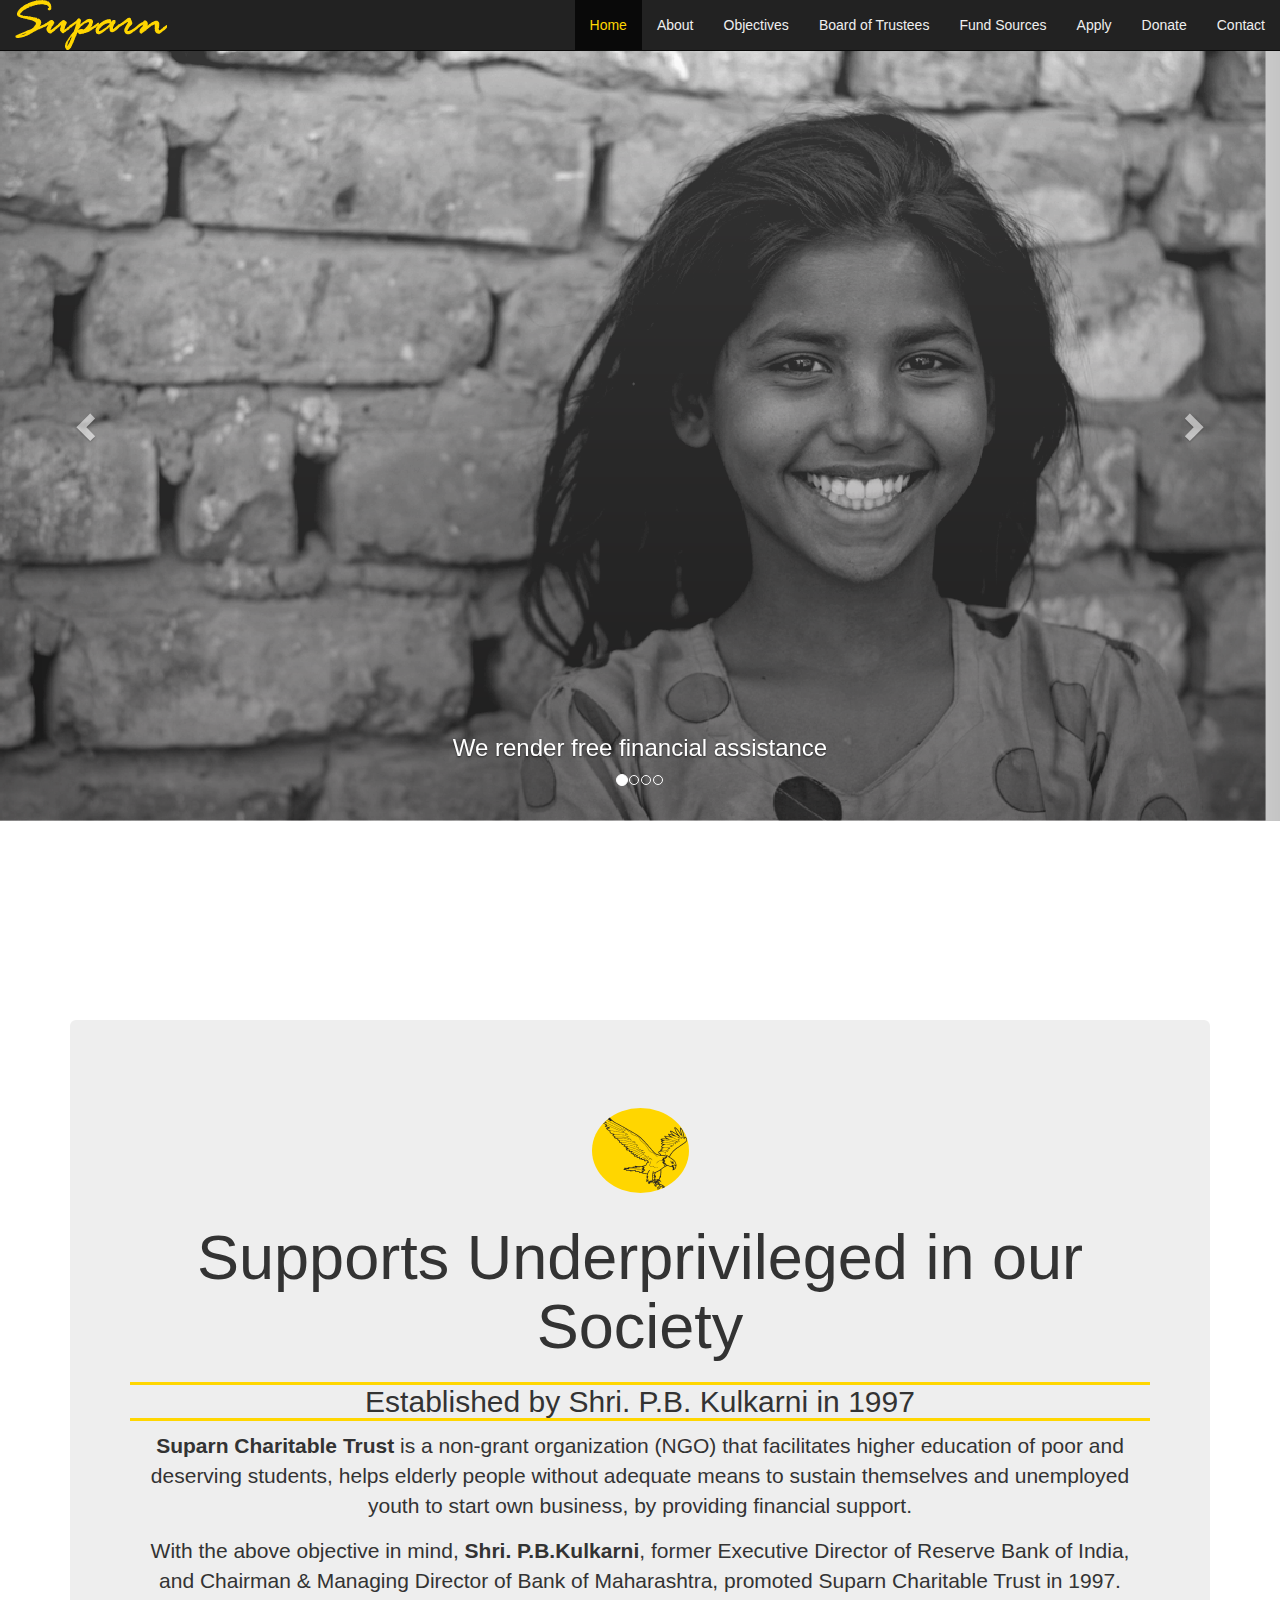
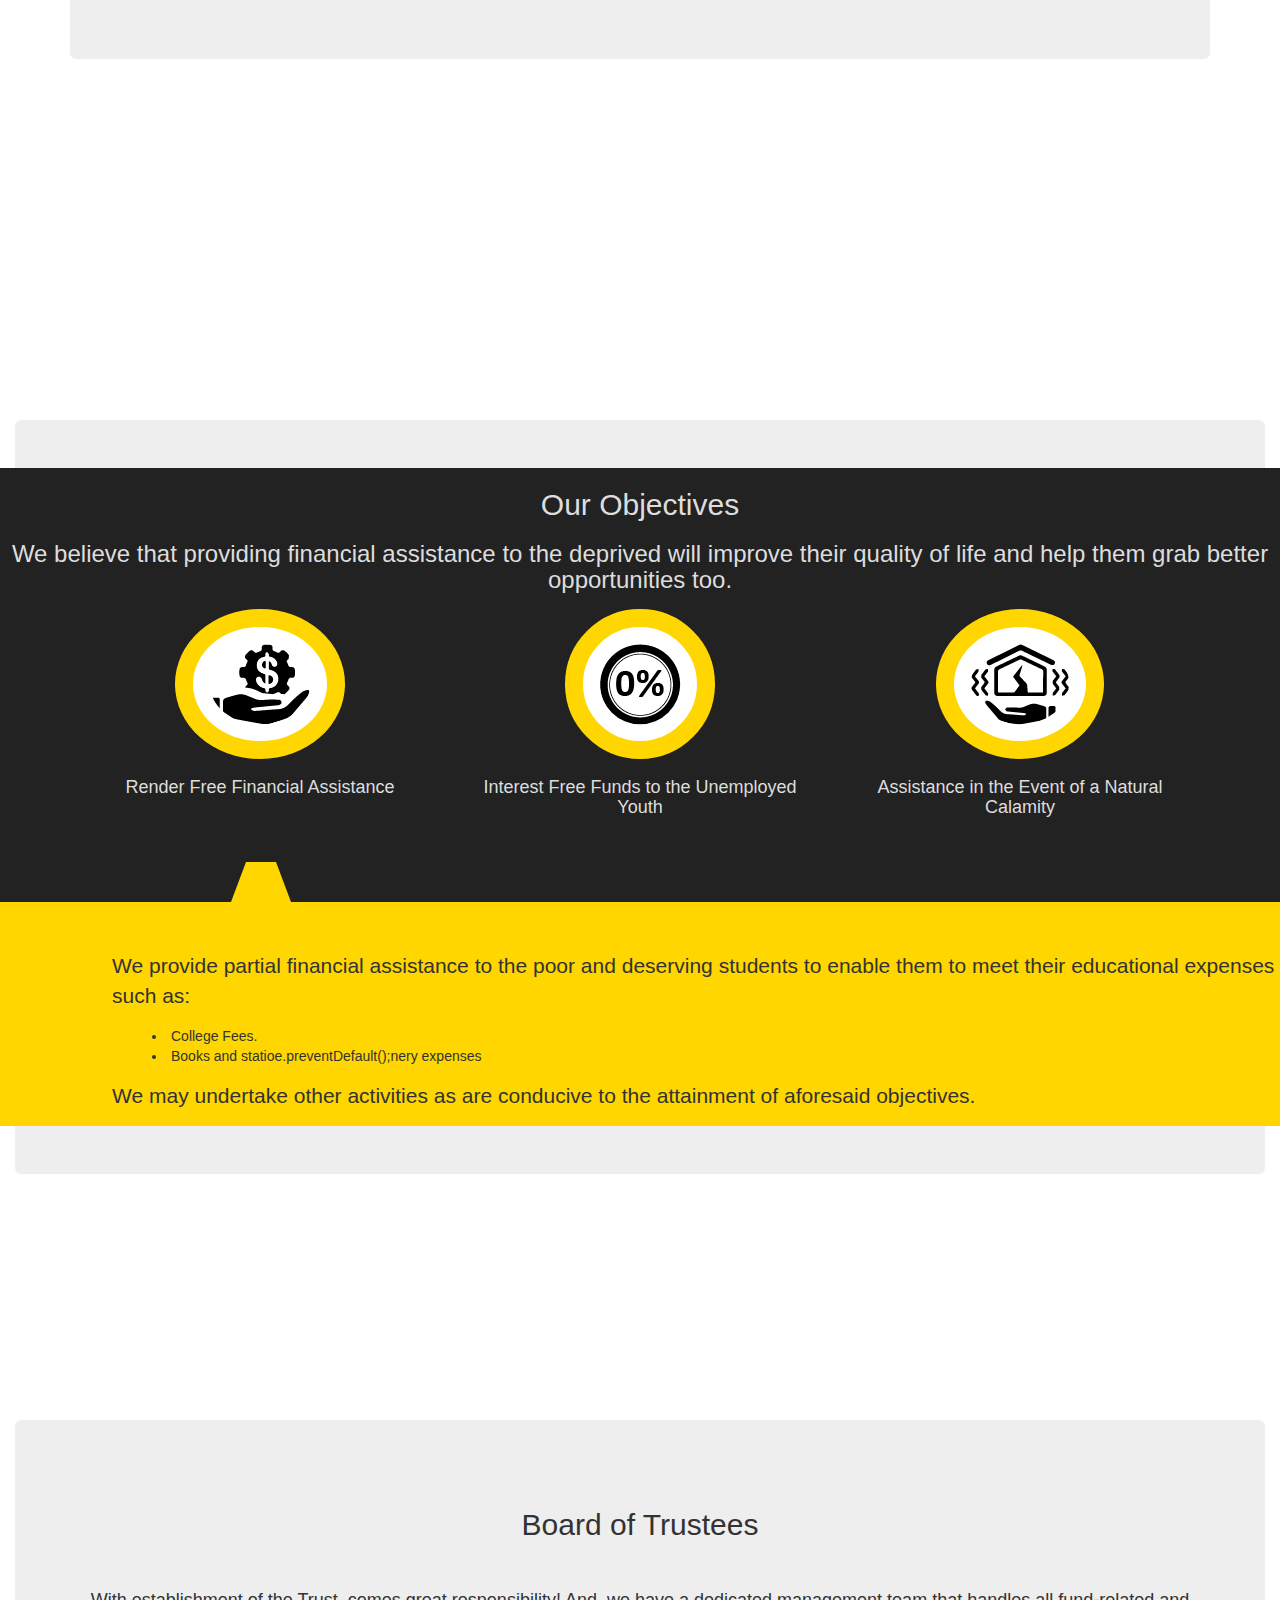
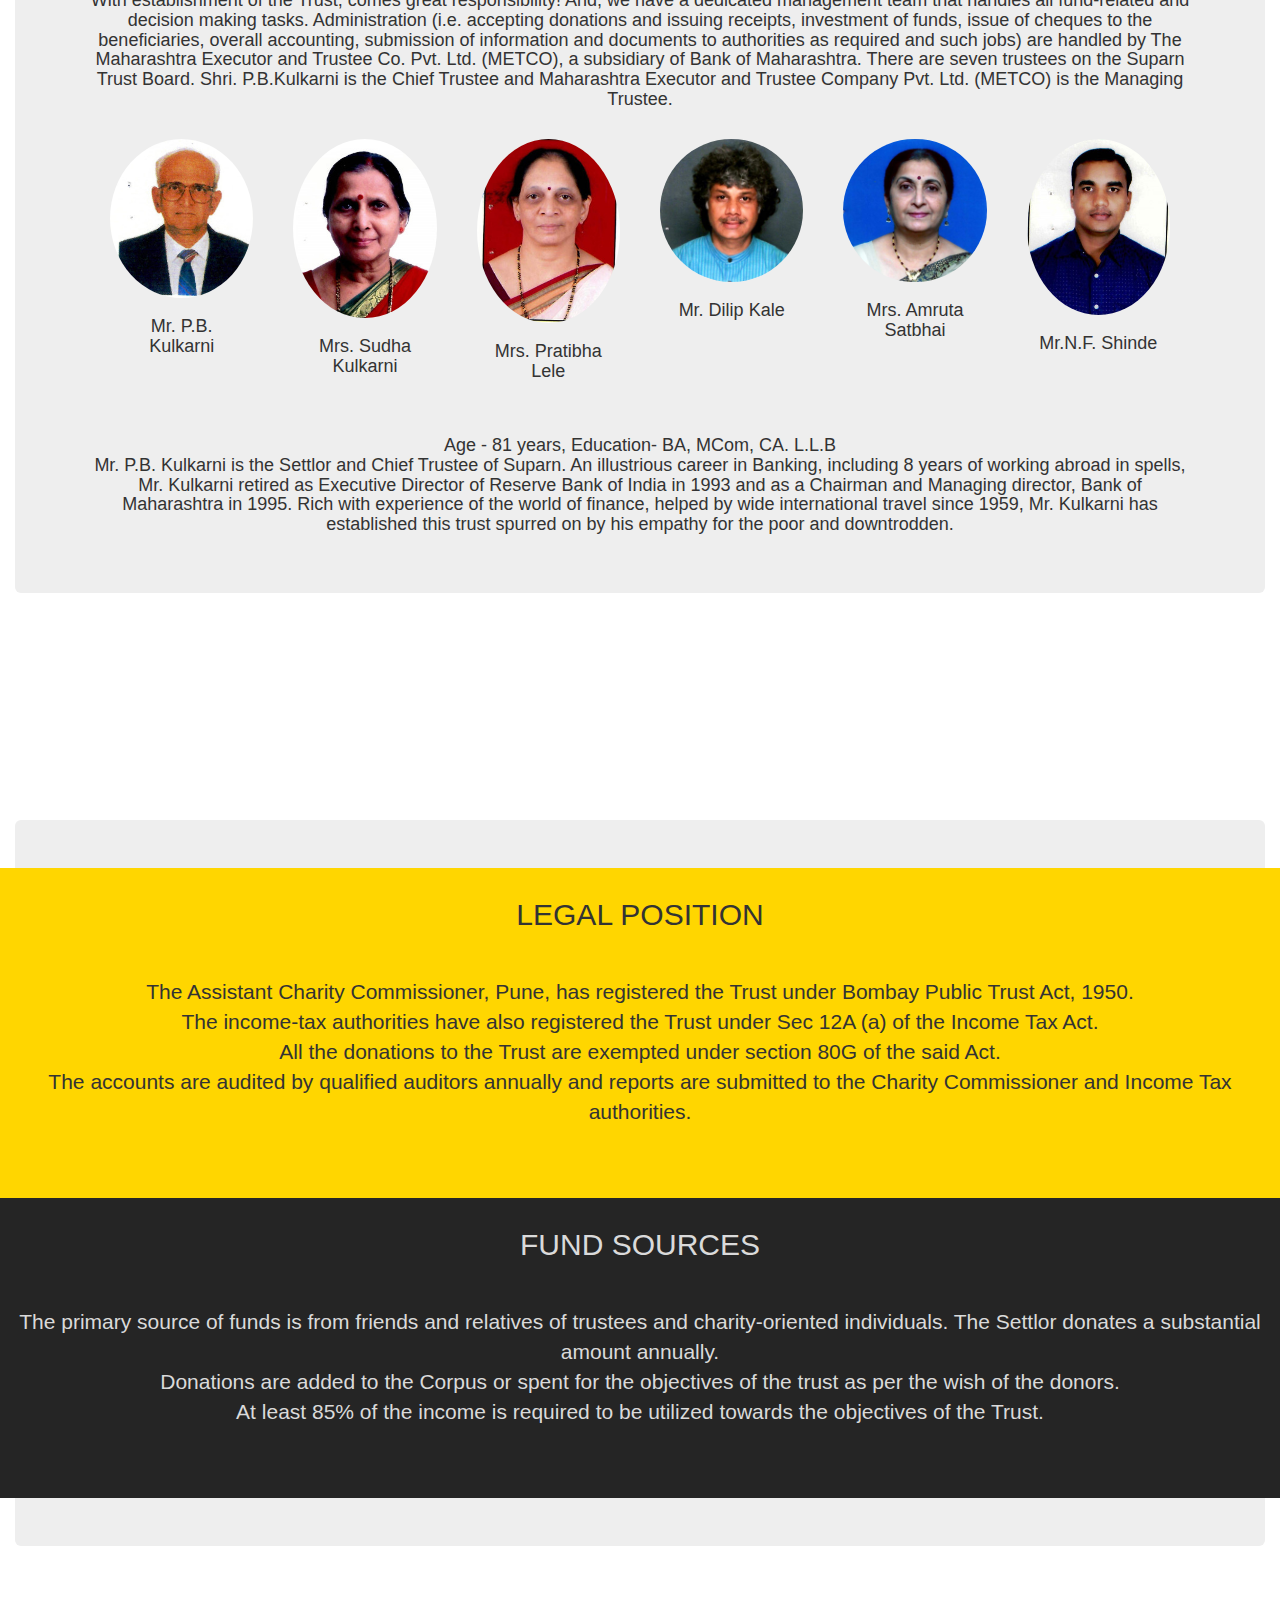
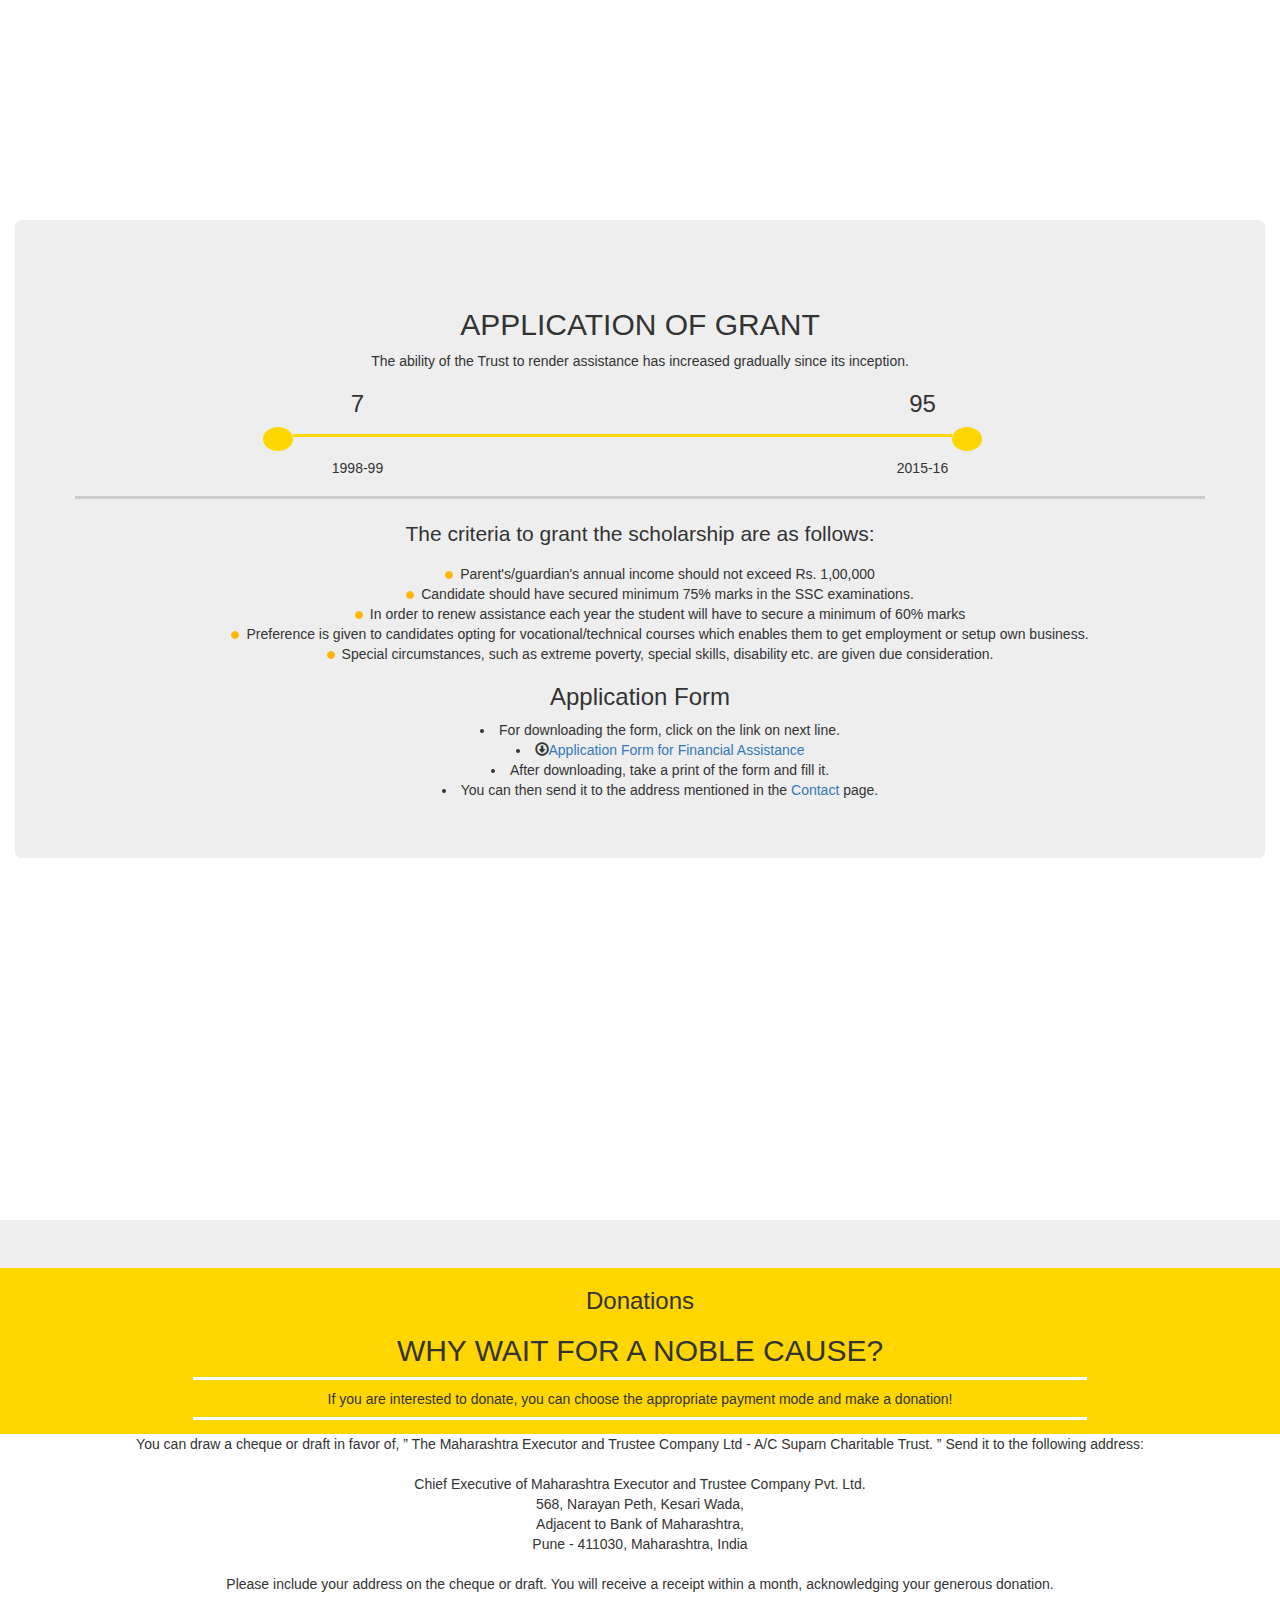
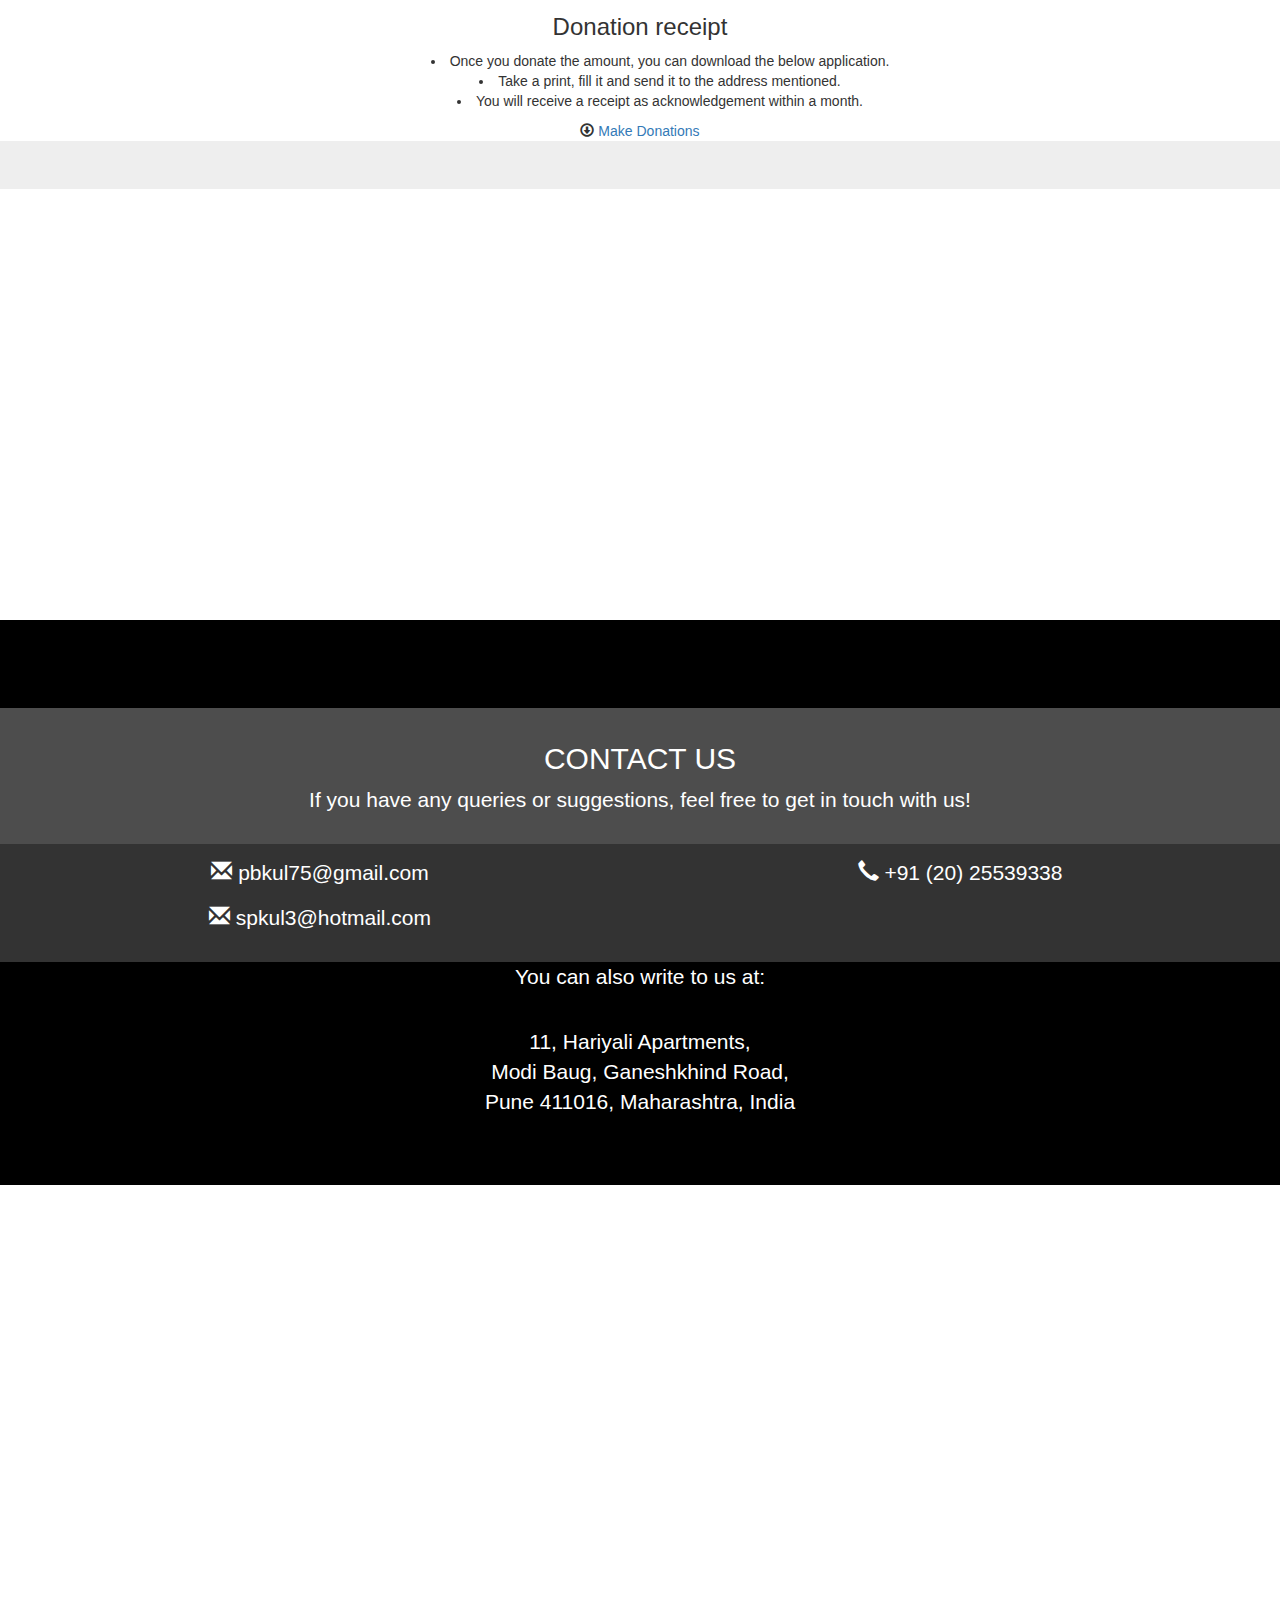
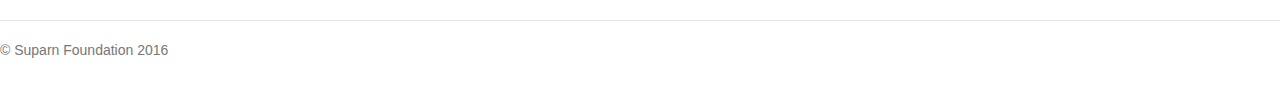
<file: index.html>
<!doctype html><html class="no-js" lang="en"><head><meta charset="utf-8"><meta name="description" content=""><meta name="viewport" content="width=device-width,initial-scale=1"><title>Suparn Foundation</title><link rel="apple-touch-icon" href="apple-touch-icon.png"><!-- Place favicon.ico in the root directory --><link rel="stylesheet" href="styles/main.css"><script src="scripts/vendor/modernizr.js"></script></head><body><!--[if lt IE 10]>
  <p class="browserupgrade">You are using an <strong>outdated</strong> browser. Please <a href="http://browsehappy.com/">upgrade your browser</a> to improve your experience.</p>
  <![endif]--><!--TODO: the navbar tilts slightly to the right on the MotoG device.
On some mobile devices it is not at proper position.
Fix it, try several devices in Emulator in Chrome. --><!--NavBar --><nav class="navbar navbar-inverse navbar-fixed-top"><div class="container-fluid"><!-- Brand and toggle get grouped for better mobile display --><div class="navbar-header"><button type="button" class="navbar-toggle collapsed" data-toggle="collapse" data-target="#bs-example-navbar-collapse-1" aria-expanded="false"><span class="sr-only">Toggle navigation</span> <span class="icon-bar"></span> <span class="icon-bar"></span> <span class="icon-bar"></span></button> <img class="img-responsive" src="images/suparnBrand.png"></div><!-- Collect the nav links, forms, and other content for toggling --><div class="collapse navbar-collapse" id="bs-example-navbar-collapse-1"><ul class="nav navbar-nav navbar-right"><li class="active"><a data-scroll href="#home">Home<span class="sr-only">(current)</span></a></li><li><a data-scroll href="#about">About</a></li><li><a data-scroll href="#objectives">Objectives</a></li><li><a data-scroll href="#board">Board of Trustees</a></li><li><a data-scroll href="#fundSources">Fund Sources</a></li><li><a data-scroll href="#apply">Apply</a></li><li><a data-scroll href="#donate">Donate</a></li><li><a data-scroll href="#contact">Contact</a></li></ul></div><!-- /.navbar-collapse --></div><!-- /.container-fluid --></nav><!--Main Page content --><!--Home Page DIV --><!-- carousel here--><div id="homePage" class="row"><a id="home" class="smooth"></a><div><div id="carousel-example-generic" class="carousel slide" data-ride="carousel"><!-- Indicators --><ol class="carousel-indicators"><li data-target="#carousel-example-generic" data-slide-to="0" class="active"></li><li data-target="#carousel-example-generic" data-slide-to="1"></li><li data-target="#carousel-example-generic" data-slide-to="2"></li><li data-target="#carousel-example-generic" data-slide-to="3"></li></ol><!-- Wrapper for slides --><div class="carousel-inner"><div class="item active"><img class="img-responsive" src="images/promotionalImage1.png" alt="Promotional Image1"><div class="carousel-caption"><h3>We render free financial assistance</h3></div></div><div class="item"><img class="img-responsive" src="images/Ayesha.png"></div><div class="item"><img class="img-responsive" src="images/Raju.png"></div><div class="item"><img class="img-responsive" src="images/Sharada.png"></div></div><!-- Controls --> <a class="left carousel-control" href="#carousel-example-generic" role="button" data-slide="prev"><span class="glyphicon glyphicon-chevron-left" aria-hidden="true"></span> <span class="sr-only">Previous</span> </a><a class="right carousel-control" href="#carousel-example-generic" role="button" data-slide="next"><span class="glyphicon glyphicon-chevron-right" aria-hidden="true"></span> <span class="sr-only">Next</span></a></div></div></div><!--About Page DIV --><div id="aboutPage" class="container"><a id="about" class="smooth"></a><div class="jumbotron"><div class="page-header"><img id="eagleSymbol" class="img-circle" src="images/eagleSymbol.png"></div><h1>Supports Underprivileged in our Society</h1><h2>Established by Shri. P.B. Kulkarni in 1997</h2><div class="container"><p><b>Suparn Charitable Trust</b> is a non-grant organization (NGO) that facilitates higher education of poor and deserving students, helps elderly people without adequate means to sustain themselves and unemployed youth to start own business, by providing financial support.</p><p><p>With the above objective in mind, <b>Shri. P.B.Kulkarni</b>, former Executive Director of Reserve Bank of India, and Chairman &amp; Managing Director of Bank of Maharashtra, promoted Suparn Charitable Trust in 1997.</p></div></div></div><!--Objectives Page --><div id="objectivesPage" class="container-fluid"><a id="objectives" class="smooth"></a><div class="jumbotron"><div class="row"><div><h2>Our Objectives</h2></div><h3>We believe that providing financial assistance to the deprived will improve their quality of life and help them grab better opportunities too.</h3><!--a gray line here --><!--The three images side by side here --><div class="container"><div class="thumbnail col-md-4 col-sm-4 col-xs-4"><img id="objective1" data-target="objectiveText1" data-triangle="triangle1" class="img-circle img-responsive objectiveimg" src="images/objective1.png"><div class="caption"><h4>Render Free Financial Assistance</h4></div></div><div class="thumbnail col-md-4 col-sm-4 col-xs-4"><img id="objective2" data-target="objectiveText2" data-triangle="triangle2" class="img-circle img-responsive objectiveimg" src="images/objective2.png"><div class="caption"><h4>Interest Free Funds to the Unemployed Youth</h4></div></div><div class="thumbnail col-md-4 col-sm-4 col-xs-4"><img id="objective3" data-target="objectiveText3" data-triangle="triangle3" class="img-circle img-responsive objectiveimg" src="images/objective3.png"><div class="caption"><h4>Assistance in the Event of a Natural Calamity</h4></div></div></div><div class="objectiveIndicator container"><div class="triangleBlock col-md-4 col-sm-2 col-xs-3"><div class="triangle col-md-1 col-md-offset-5" id="triangle1"></div></div><div class="triangleBlock col-md-4 col-sm-2 col-xs-3"><div class="triangle col-md-1 col-md-offset-5" id="triangle2"></div></div><div class="triangleBlock col-md-4 col-sm-2 col-xs-3"><div class="triangle col-md-1 col-md-offset-5" id="triangle3"></div></div></div></div><!--If image1 is clicked --><div class="objectiveBlock row"><div class="objectiveText" id="objectiveText1"><p>We provide partial financial assistance to the poor and deserving students to enable them to meet their educational expenses such as:<br><ul><li>College Fees.</li><li>Books and statioe.preventDefault();nery expenses</li></ul></p><p>We may undertake other activities as are conducive to the attainment of aforesaid objectives.</p></div><div class="objectiveText" id="objectiveText2"><p>We support the poor unemployed youth without sufficient funds to start their own small business. This assistance is intended mainly to provide margin money to avail of bank finances to setup small scale business, such as: plumbing, carpentry, vegetables or fruits stall, newspaper distribution, and so on.</p><p>We may undertake other activities as are conducive to the attainment of aforesaid objectives.</p></div><div class="objectiveText" id="objectiveText3"><p>In case of a natural calamity, we aim to assist needy people to the extent possible.</p><p>We may undertake other activities as are conducive to the attainment of aforesaid objectives.</p></div></div></div></div><!--Board of Trustees DIV--><div id="boardOfTrustees" class="container-fluid"><a id="board" class="smooth"></a><!--All images are displayed using bootstrap thumbanil class --><div class="jumbotron"><div class="page-header"><h2>Board of Trustees</h2></div><div class="boardOfTrusteesTextBlock container-fluid"><h4>With establishment of the Trust, comes great responsibility! And, we have a dedicated management team that handles all fund-related and decision making tasks. Administration (i.e. accepting donations and issuing receipts, investment of funds, issue of cheques to the beneficiaries, overall accounting, submission of information and documents to authorities as required and such jobs) are handled by The Maharashtra Executor and Trustee Co. Pvt. Ltd. (METCO), a subsidiary of Bank of Maharashtra. There are seven trustees on the Suparn Trust Board. Shri. P.B.Kulkarni is the Chief Trustee and Maharashtra Executor and Trustee Company Pvt. Ltd. (METCO) is the Managing Trustee.</h4></div><div class="boardOfTrusteesImages container-fluid"><div class="col-xs-4 col-sm-3 col-md-2 col-lg-2"><div class="thumbnail"><img class="img-responsive img-circle" src="images/mr_pb_kulkarni.jpg" alt="Mr. P.B. Kulkarni" data-target="pbkulkarni"><div class="caption"><h4>Mr. P.B. Kulkarni</h4></div></div></div><div class="col-xs-4 col-sm-3 col-md-2 col-lg-2"><div class="thumbnail"><img class="img-responsive img-circle" src="images/mrs_sudha_kulkarni.jpg" alt="Mrs. Sudha Kulakrni" data-target="sudhakulkarni"><div class="caption"><h4>Mrs. Sudha Kulkarni</h4></div></div></div><div class="col-xs-4 col-sm-3 col-md-2 col-lg-2"><div class="thumbnail"><img class="img-responsive img-circle" src="images/mrs_pratibha_lele.jpg" alt="Mrs. Pratibha Lele" data-target="pratibhalele"><div class="caption"><h4>Mrs. Pratibha Lele</h4></div></div></div><div class="col-xs-4 col-sm-3 col-md-2 col-lg-2"><div class="thumbnail"><img class="img-responsive img-circle" src="images/mr_dilip_kale.jpg" alt="Mr. Dilip Kale" data-target="dilipkale"><div class="caption"><h4>Mr. Dilip Kale</h4></div></div></div><div class="col-xs-4 col-sm-4 col-md-2 col-lg-2"><div class="thumbnail"><img class="img-responsive img-circle" src="images/mrs_amruta_satbhai.jpg" alt="Mrs. Amruta Satbhai" data-target="amrutasatbhai"><div class="caption"><h4>Mrs. Amruta Satbhai</h4></div></div></div><div class="col-xs-4 col-sm-4 col-md-2 col-lg-2"><div class="thumbnail"><img class="img-responsive img-circle" src="images/mr_nf_shinde.jpg" alt="Mr. N.F Shinde" data-target="nfshinde"><div class="caption"><h4>Mr.N.F. Shinde</h4></div></div></div></div><div class="boardOfTrusteesBio container-fluid"><div id="pbkulkarni"><h4>Age - 81 years, Education- BA, MCom, CA. L.L.B<br>Mr. P.B. Kulkarni is the Settlor and Chief Trustee of Suparn. An illustrious career in Banking, including 8 years of working abroad in spells, Mr. Kulkarni retired as Executive Director of Reserve Bank of India in 1993 and as a Chairman and Managing director, Bank of Maharashtra in 1995. Rich with experience of the world of finance, helped by wide international travel since 1959, Mr. Kulkarni has established this trust spurred on by his empathy for the poor and downtrodden.</h4></div><div id="sudhakulkarni"><h4>Mrs. Sudha P Kulkarni has had a life filled with spirituality and a deep interest in the betterment of the poor. Holding a BA, she has authored a book on Hindu Religious Practices and is a keen connoisseur of literature and arts. She has worked as a reader for blind students over a span of a decade from 1983 to 1993 and is well-travelled.</h4></div><div id="pratibhalele"><h4>At 64 years of age, Mrs. Pratibha V Lele boasts of an illustrious career in banking besides a keen interest in Indian Classical music. Mrs. Lele is the wife of a retired scientist from an Army Research Institute. She herself retired as a Personal Assistant to the CEO of her erstwhile organization. Equipped with a BCom, rich life experience and influenced by spirituality, she is prepared to take on the world to help the deserving and needy.</h4></div><div id="dilipkale"><h4>Mr. Dilip Kale has immense experience of management, handling over 350 public charitable trusts over a career spanning 25 years as an official of Maharashtra Executor and Trustee Company. At 58 years of age, Mr. Kale is a professional in the CSR domain and provides his expertise to designing numerous unique and focused programs with a humanitarian approach based on social justice. Artistically inclined, the BSc holder is a renowned Santoor player and a disciple of Pandit Shiv Kumar Sharma, having also co-performed with the distinguished Guru.</h4></div><div id="amrutasatbhai"><h4>An MSc is just the beginning of a long list of accomplishments in Mrs. Amruta A Satbhai’s profile. In her 60 years, she has been a professor in science, subject expert in training workshops for junior college teachers, subject expert for CDAC in the production of Audio/Visual films, and has also tutored students for HSC and CET examinations. Mrs. Satbhai is also a highly reputed artist in the educational film industry, besides having published research papers that were presented at the international symposium.</h4></div><div id="nfshinde"><h4>He may be the youngest on the panel, but his achievements make up for the difference in experience. At 31 years, Dr. Nivrutti F Shinde has under his belt, BAMS, PGDEMS, and an MSc (ENT). Presently working as an assistant surgeon in Tepan Memorial Hospital (Shivajinagar, Pune), he has a bright academic record. For his college education the trust provided partial financial assistance to him based on his academic achievements. Familiar with the travails of the poor but brilliant students, Mr. Shinde strives to do his best for the society.</h4></div></div></div></div><div id="fundSourcesPage" class="container-fluid"><a id="fundSources" class="smooth"></a><div class="jumbotron"><div class="row container-fluid"><h2>LEGAL POSITION</h2><p>The Assistant Charity Commissioner, Pune, has registered the Trust under Bombay Public Trust Act, 1950.<br>The income-tax authorities have also registered the Trust under Sec 12A (a) of the Income Tax Act.<br>All the donations to the Trust are exempted under section 80G of the said Act.<br>The accounts are audited by qualified auditors annually and reports are submitted to the Charity Commissioner and Income Tax authorities.</p></div><div class="row container-fluid"><h2>FUND SOURCES</h2><p>The primary source of funds is from friends and relatives of trustees and charity-oriented individuals. The Settlor donates a substantial amount annually.<br>Donations are added to the Corpus or spent for the objectives of the trust as per the wish of the donors.<br>At least 85% of the income is required to be utilized towards the objectives of the Trust.</p></div></div></div><!--How to Apply Page DIV --><div id="howToApplyPage" class="container-fluid"><a id="apply" class="smooth"></a><div class="jumbotron"><div class="page-header"><h2>APPLICATION OF GRANT</h2>The ability of the Trust to render assistance has increased gradually since its inception.<!--The graphics to show statistics of scholarships --><div class="row"><!--The number of scholarships in some year --><div class="col-md-12 col-sm-12 col-xs-12"><span class="col-md-6 col-sm-6 col-xs-6"><h3>7</h3></span><span class="col-md-6 col-sm-6 col-xs-6"><h3>95</h3></span></div><!--The yellow line --><div class="col-md-12 col-sm-12 col-xs-12"><div class="endpoint col-md-1 col-md-offset-2 col-sm-1 col-sm-offset-2 col-xs-1 col-xs-offset-2"></div><div class="line col-md-7 col-sm-7 col-xs-7"></div><div class="endpoint col-md-1 col-sm-1 col-xs-1"></div></div><!--The years --><div class="col-md-12 col-sm-12 col-xs-12"><span class="col-md-6 col-sm-6 col-xs-6"><h5>1998-99</h5></span><span class="col-md-6 col-sm-6 col-xs-6"><h5>2015-16</h5></span></div></div></div><!--Page Header ends here --><div><p>The criteria to grant the scholarship are as follows:</p></div><ol><li>Parent's/guardian's annual income should not exceed Rs. 1,00,000</li><li>Candidate should have secured minimum 75% marks in the SSC examinations.</li><li>In order to renew assistance each year the student will have to secure a minimum of 60% marks</li><li>Preference is given to candidates opting for vocational/technical courses which enables them to get employment or setup own business.</li><li>Special circumstances, such as extreme poverty, special skills, disability etc. are given due consideration.</li></ol><h3>Application Form</h3><ul><li>For downloading the form, click on the link on next line.</li><li><span class="glyphicon glyphicon-download"></span><a href="pdfForms/Application_for_financial_assistance.pdf" target="_blank" download>Application Form for Financial Assistance</a></li><li>After downloading, take a print of the form and fill it.</li><li>You can then send it to the address mentioned in the <a data-scroll href="#contact">Contact</a> page.</li></ul></div></div><!--How to Donate Page DIV --><!--TODO: this sections text content needs to be updated as per latest text content given --><div id="howToDonatePage"><a id="donate" class="smooth"></a><div class="jumbotron"><div class="row"><h3>Donations</h3><h2>WHY WAIT FOR A NOBLE CAUSE?</h2><div class="row"><div class="col-md-8 col-md-offset-2">If you are interested to donate, you can choose the appropriate payment mode and make a donation!</div></div></div><div class="row"><div>You can draw a cheque or draft in favor of, ” The Maharashtra Executor and Trustee Company Ltd - A/C Suparn Charitable Trust. ” Send it to the following address:<br><br><address>Chief Executive of Maharashtra Executor and Trustee Company Pvt. Ltd.<br>568, Narayan Peth, Kesari Wada,<br>Adjacent to Bank of Maharashtra,<br>Pune - 411030, Maharashtra, India<br><br>Please include your address on the cheque or draft. You will receive a receipt within a month, acknowledging your generous donation.</address></div><div><h3>Donation receipt</h3><ul><li>Once you donate the amount, you can download the below application.<br></li><li>Take a print, fill it and send it to the address mentioned.<br></li><li>You will receive a receipt as acknowledgement within a month.<br></li></ul><span class="glyphicon glyphicon-download"></span> <a href="pdfForms/Make_Donations.pdf" target="_blank" download>Make Donations</a></div></div></div></div><!--Contact Page DIV --><div id="contactPage" class="row"><a id="contact" class="smooth"></a><div class="jumbotron"><div><div class="page-header"><div><h2>CONTACT US</h2><p>If you have any queries or suggestions, feel free to get in touch with us!</p></div><div class="col-lg-12 col-md-10 col-sm-12"><div class="col-md-4 col-lg-6 col-sm-6"><p><span class="glyphicon glyphicon-envelope"></span> pbkul75@gmail.com</p><p><span class="glyphicon glyphicon-envelope"></span> spkul3@hotmail.com</p></div><div class="col-md-4 col-lg-6 col-sm-6"><p><span class="glyphicon glyphicon-earphone"></span> +91 (20) 25539338</p></div></div></div><div><p>You can also write to us at:</p><br><address><p>11, Hariyali Apartments,<br>Modi Baug, Ganeshkhind Road,<br>Pune 411016, Maharashtra, India</p></address></div></div></div></div><div class="footer"><p>&copy; Suparn Foundation 2016</p></div><!-- Google Analytics: change UA-XXXXX-X to be your site's ID. --><script>(function(b,o,i,l,e,r){b.GoogleAnalyticsObject=l;b[l]||(b[l]=
  function(){(b[l].q=b[l].q||[]).push(arguments)});b[l].l=+new Date;
  e=o.createElement(i);r=o.getElementsByTagName(i)[0];
  e.src='https://www.google-analytics.com/analytics.js';
  r.parentNode.insertBefore(e,r)}(window,document,'script','ga'));
  ga('create','UA-XXXXX-X');ga('send','pageview');</script><script src="scripts/vendor.js"></script><script src="scripts/plugins.js"></script><script src="scripts/main.js"></script></body></html>
</file>
